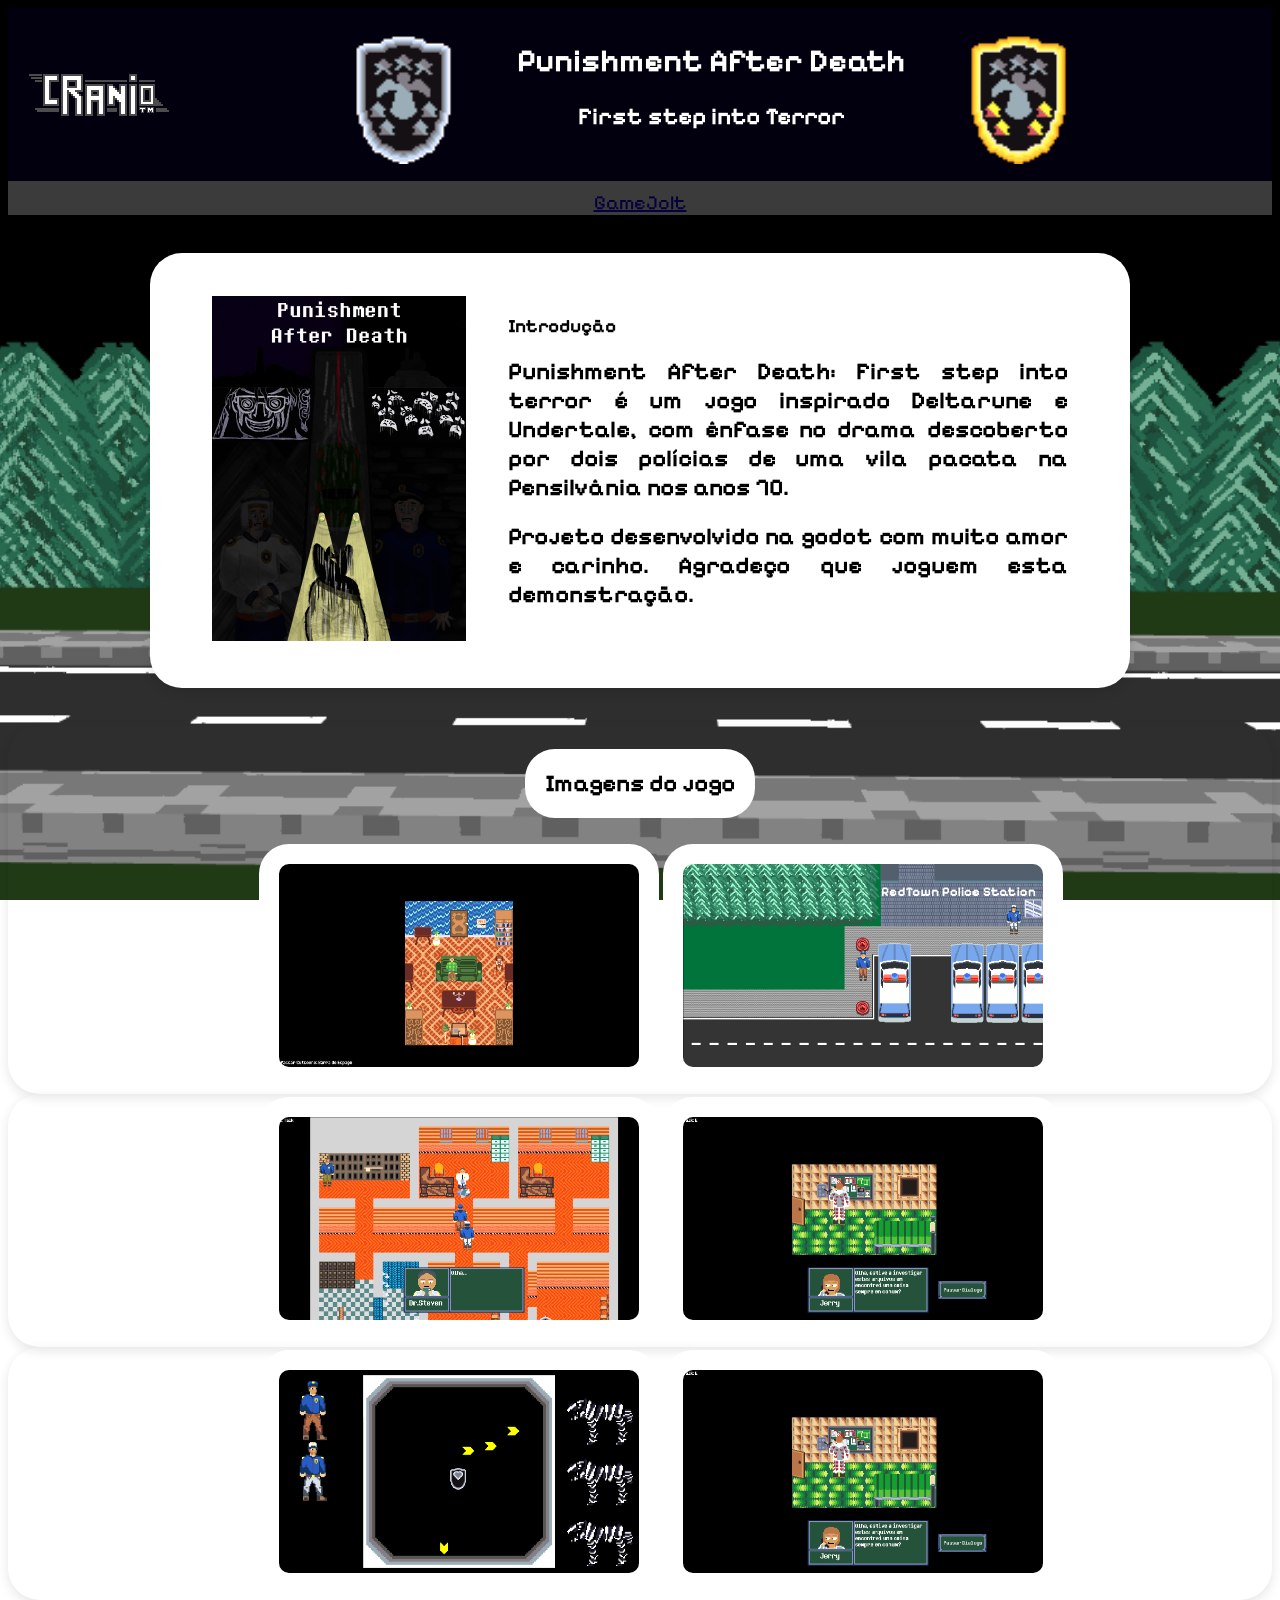
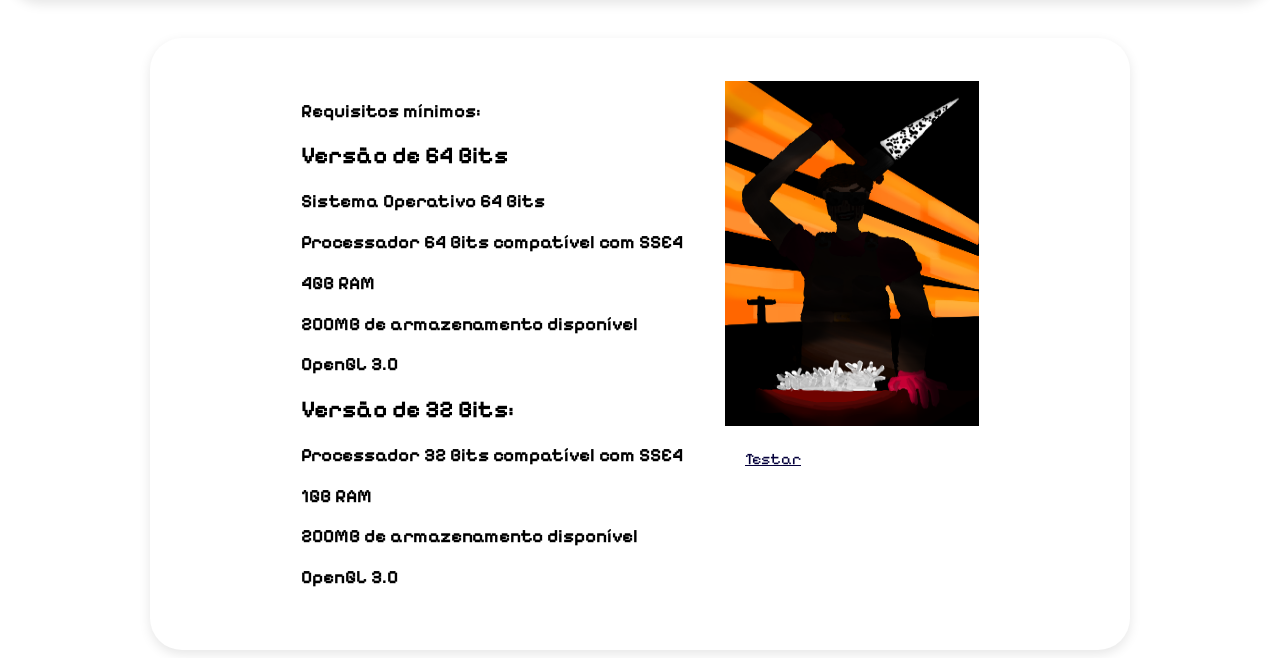
<file: index.html>
<!DOCTYPE html>
<html lang="">
 <head>
    <meta charset="utf-8">
    <link rel="stylesheet" href="stylesheet.css">
    <link rel="preconnect" href="https://fonts.googleapis.com">
    <link rel="preconnect" href="https://fonts.gstatic.com" crossorigin>
    <link href="https://fonts.googleapis.com/css2?family=Pixelify+Sans:wght@400..700&display=swap" rel="stylesheet">
    <title>Punishment After Death</title>
  </head>
  <body>
    <header>
      <img src="BrandLogo2.png">
      <table>
        <td>
          <img src="Insgnia0.png" width="143" height="143">
        </td>
        <td>
          <h1 class="centralizado">Punishment After Death</h1>
          <h2 class="centralizado">First step into Terror</h2>
        </td>
        <td>
          <img src="Insignia1.png" width="143" height="143">
        </td>
      </table>
    </header>
    <main>
       <nav>
        <a href="https://gamejolt.com/games/PunishmentAfterDeathDemo/1070872">GameJolt</a>
       </nav>
      </br>
      </br>
       <article class="torpe">
        <table>
          <td>
             <img src="CapaDaPAP.png" width="254" height="345">
          </td>
          <td>
            <h3> Introdução</h3>
            <h2> Punishment After Death: First step into terror é um jogo inspirado Deltarune e Undertale, com ênfase no drama descoberto por dois polícias de uma vila pacata na Pensilvânia nos anos 70.</h2>
            <h2> Projeto desenvolvido na godot com muito amor e carinho. Agradeço que joguem esta demonstração.</h2>
          </td>
        </table>
       </article>
        </br></br>
      <article class="torpe3">
      <table>
         <td>
            <h1 class="torpetexto"> Imagens do jogo</h1>
        </td>
      </table>
      <table>
        <td>
          <th>
            <img src="pic1.png" class="showcase">
          </th>
          <th>
            <img src="pic2.png" class="showcase">
          </th>
       </td>
      </table>
     </article>
     <article class="torpe3">
      <table class="torpe_dos_tds">
       <td>
         <th>
            <img src="pic4.png" class="showcase">
          </th>
          <th>
             <img src="pic5.png" class="showcase">
          </th>
        </td>
      </table>
     </article>
     <article class="torpe3">
      <table class="torpe_dos_tds">
        <td>
          <th>
            <img src="pic6.png" class="showcase">
          </th>
          <th>
            <img src="pic5.png" class="showcase">
          </th>
        </td>
      </table>
      </article>
      </br></br>
      <article class="torpe2">
        <table>
          <td>
            <h3>Requisitos mínimos:</h3>
            <h2>Versão de 64 Bits</h2>
            <h3>  Sistema Operativo 64 Bits</h3> 
            <h3>  Processador 64 Bits compatível com SSE4</h3>
            <h3>  4GB RAM</h3>
            <h3>  200MB de armazenamento disponível</h3>
            <h3>  OpenGL 3.0</h3>
            <h2>Versão de 32 Bits:</h2>
            <h3>  Processador 32 Bits compatível com SSE4</h3>
            <h3>  1GB RAM </h3>
            <h3>  200MB de armazenamento disponível</h3>
            <h3>  OpenGL 3.0</h3>
          </td>
          <td>
             <img src="CDCaseBackImage-Haraica.png" width="254" height="345">
             <br><br>
             <a href="https://gamejolt.com/games/PunishmentAfterDeathDemo/1070872">Testar</a>
          </td>
          </table>
        </article>
    
    </main>
    <footer></footer>
  </body>
</html>
</file>
<file: stylesheet.css>
@font-face {
  font-family: "Pixelify Sans";
  src: url("/fonts/pixelify-sans.woff2") format("woff2"),
       url("/fonts/pixelify-sans.woff") format("woff");
  font-weight: 100 900;
  font-style: normal;
  font-display: swap;
}


.pixelify-sans-<uniquifier> {
  font-family: "Pixelify Sans", sans-serif;
  font-optical-sizing: auto;
  font-weight: <weight>;
  font-style: normal;
}


/* ISSO AQUI É O QUE ESTÁ FALTANDO: Aplicar a fonte aos elementos */
body {
  font-family: "Pixelify Sans", sans-serif;
}

@media (max-width: 768px) {
  .sua-classe-de-grid-de-imagens {
    grid-template-columns: repeat(2, 1fr); /* Muda para 2 colunas */
    /* Ou use '1fr' para ficar uma imagem embaixo da outra */
  }
}

:root {
  --ui-font: "Pixelify Sans", system-ui, -apple-system, "Segoe UI", Roboto, "Helvetica Neue", Arial, sans-serif;
}

html, body {
  font-family: var(--ui-font);
  background-image: url("Background\ Menu.png");
  background-repeat: no-repeat;
  background-size: cover;
  background-position: center;
  background-attachment: fixed;
}

.torpe2{
  border-radius: 30px;
  background-color: white;

  /* Define o fundo branco apenas nesta caixa */
    background-color: #ffffff;
    
    /* Limita a largura máxima da caixa (ajuste conforme necessário) */
    max-width: 900px; 
    
    /* Define uma margem interna para o texto não ficar colado nas bordas */
    padding: 40px; 
    
    
    margin: 0 auto;

    align-content: left; 
    
    /* Adiciona bordas arredondadas (como na sua imagem) */
    border-radius: 32px; 
    
    /* Adiciona uma sombra suave para destacar a caixa do fundo */
    box-shadow: 0 4px 12px rgba(0, 0, 0, 0.1);

}

.showcase
{
  padding: 20px;
  background-color: #ffffff;
  width: 360px;
  height: 203px;
  border-radius: 30px;
}

.torpetexto{
  border-radius: 30px; 
  padding: 20px;
  background-color: #ffffff;
}

.torpe3{
  border-radius: 30px;

  /* Define o fundo branco apenas nesta caixa */
    
    
    align-content: center; 
    
    /* Adiciona bordas arredondadas (como na sua imagem) */
    border-radius: 32px; 
    
    /* Adiciona uma sombra suave para destacar a caixa do fundo */
    box-shadow: 0 4px 12px rgba(0, 0, 0, 0.1);
}

.torpe{
  border-radius: 30px;
  background-color: white;

  /* Define o fundo branco apenas nesta caixa */
    background-color: #ffffff;
    
    /* Limita a largura máxima da caixa (ajuste conforme necessário) */
    max-width: 900px; 
    
    /* Define uma margem interna para o texto não ficar colado nas bordas */
    padding: 40px; 
    
    /* Centraliza a caixa na tela */
    margin: 0 auto; 
    
    /* Adiciona bordas arredondadas (como na sua imagem) */
    border-radius: 32px; 
    
    /* Adiciona uma sombra suave para destacar a caixa do fundo */
    box-shadow: 0 4px 12px rgba(0, 0, 0, 0.1);
}

td{
    padding-left: 1px;
    padding-right: 1px;
}

table{
     margin-left: auto; 
     margin-right: auto;
}

a{
    color:#04003b;
    padding-right: 20px;
    padding-left: 20px;
}



header{
  width: 100%;            
  margin: 0;                
  box-sizing: border-box;    
    
  display: flex;
  justify-content: space-between;
  align-items: center;           
    
  padding: 10px 20px;
  justify-content: center;
  background-color: rgb(2, 0, 14);
  color: white;
} 

nav
  {
    background-color: rgb(59, 59, 59);
    color: white;
    text-align: center;
    padding-top: 10px;
    font-size: 20px;
  }

.centralizado{
     text-align: center;
}

td{
    padding-inline: 20px;
    text-align: justify;
    vertical-align: top;  
}
</file>
